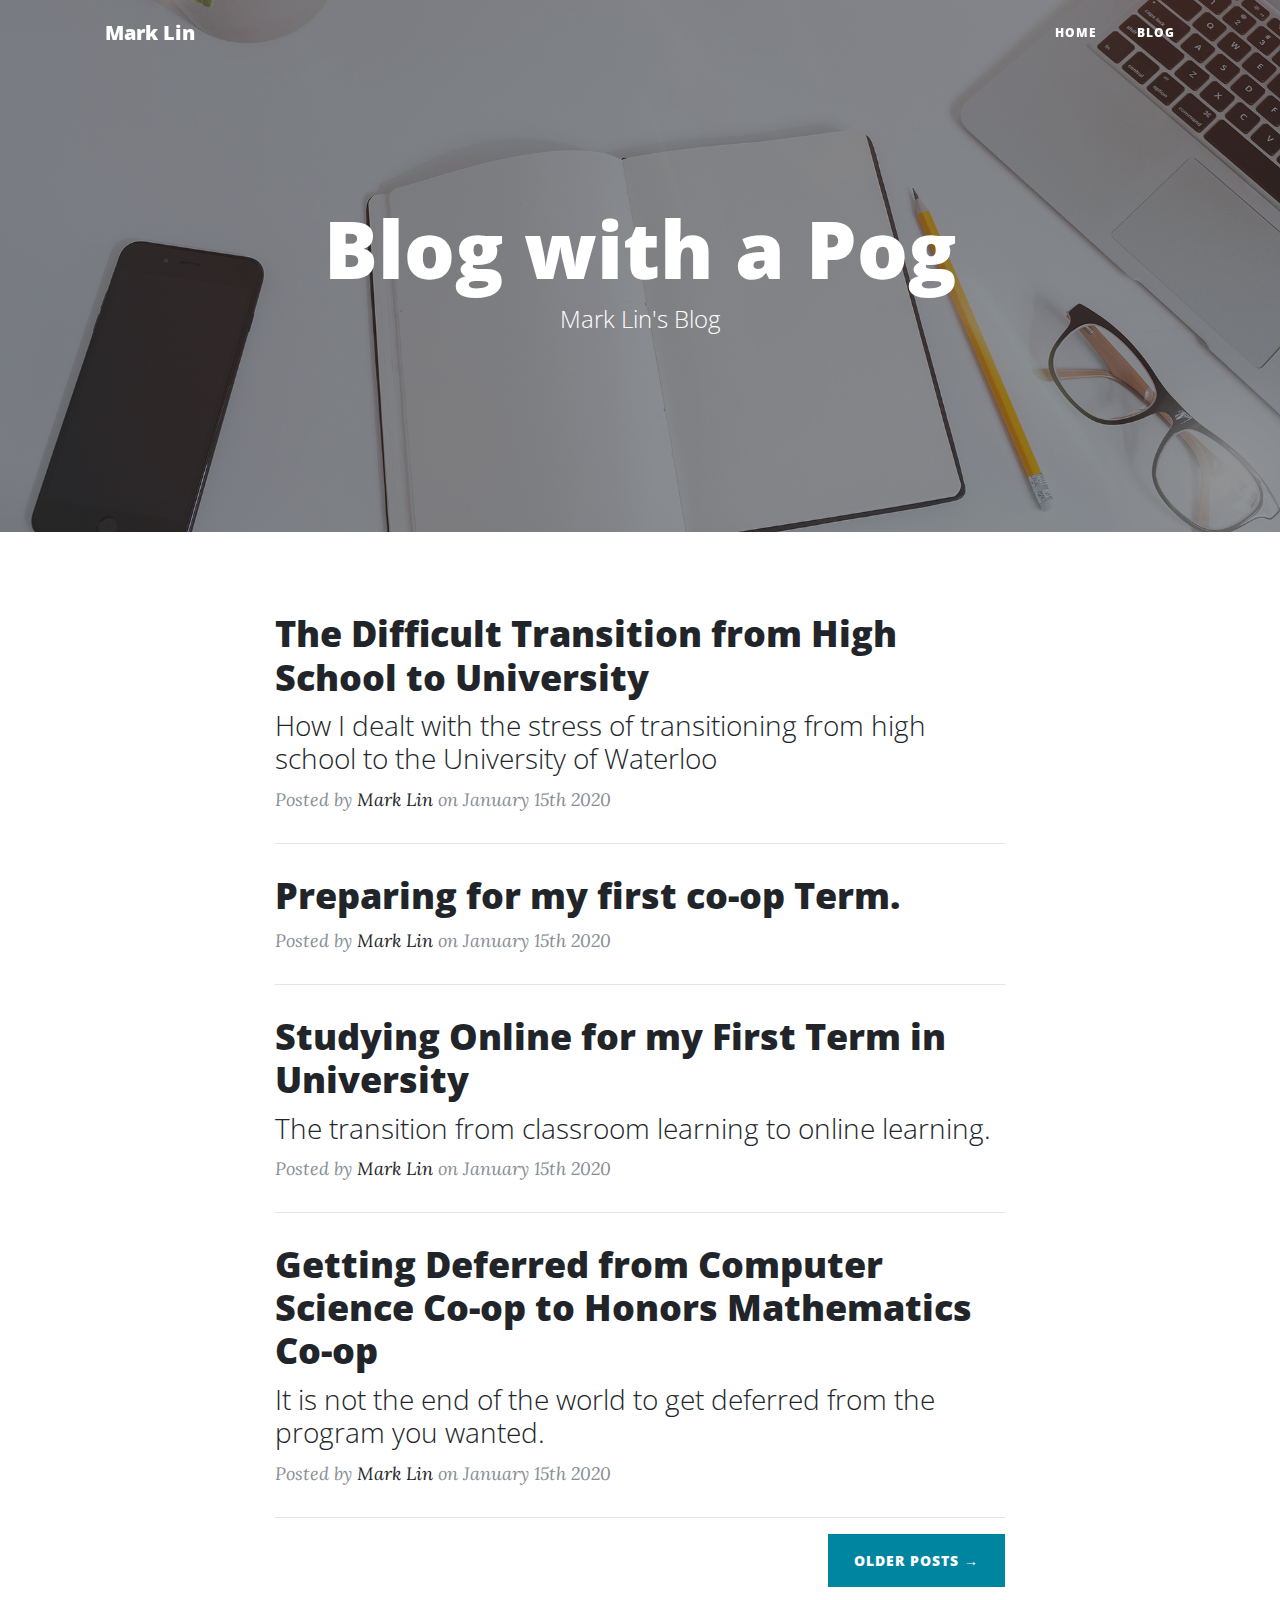
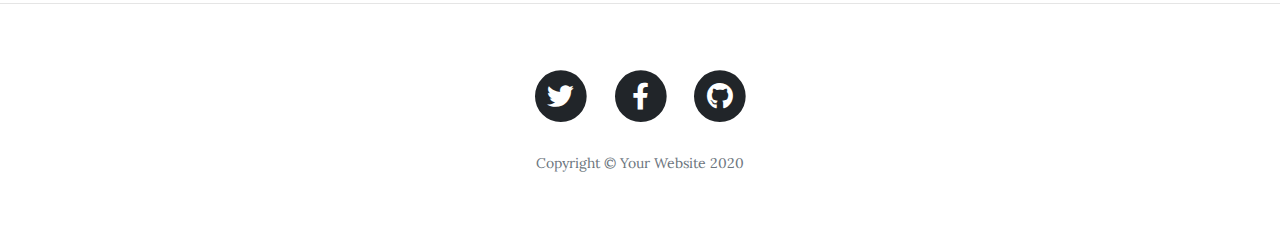
<file: blog/index.html>
<!DOCTYPE html>
<html lang="en">

<head>

  <meta charset="utf-8">
  <meta name="viewport" content="width=device-width, initial-scale=1, shrink-to-fit=no">
  <meta name="description" content="">
  <meta name="author" content="">

  <title>Clean Blog - Start Bootstrap Theme</title>

  <!-- Bootstrap core CSS -->
  <link href="vendor/bootstrap/css/bootstrap.min.css" rel="stylesheet">

  <!-- Custom fonts for this template -->
  <link href="vendor/fontawesome-free/css/all.min.css" rel="stylesheet" type="text/css">
  <link href='https://fonts.googleapis.com/css?family=Lora:400,700,400italic,700italic' rel='stylesheet' type='text/css'>
  <link href='https://fonts.googleapis.com/css?family=Open+Sans:300italic,400italic,600italic,700italic,800italic,400,300,600,700,800' rel='stylesheet' type='text/css'>

  <!-- Custom styles for this template -->
  <link href="css/clean-blog.min.css" rel="stylesheet">

</head>

<body>

  <!-- Navigation -->
  <nav class="navbar navbar-expand-lg navbar-light fixed-top" id="mainNav">
    <div class="container">
      <a class="navbar-brand" href="index.html">Mark Lin</a>
      <button class="navbar-toggler navbar-toggler-right" type="button" data-toggle="collapse" data-target="#navbarResponsive" aria-controls="navbarResponsive" aria-expanded="false" aria-label="Toggle navigation">
        Menu
        <i class="fas fa-bars"></i>
      </button>
      <div class="collapse navbar-collapse" id="navbarResponsive">
        <ul class="navbar-nav ml-auto">
          <li class="nav-item">
            <a class="nav-link" href="file:///C:/Users/markl/OneDrive/Desktop/Personal-Website/index.html">Home</a>
          </li>
          <li class="nav-item">
            <a class="nav-link" href="#">Blog</a>
          </li>
        </ul>
      </div>
    </div>
  </nav>

  <!-- Page Header -->
  <header class="masthead" style="background-image: url('img/home-bg.jpg')">
    <div class="overlay"></div>
    <div class="container">
      <div class="row">
        <div class="col-lg-8 col-md-10 mx-auto">
          <div class="site-heading">
            <h1>Blog with a Pog</h1>
            <span class="subheading">Mark Lin's Blog</span>
          </div>
        </div>
      </div>
    </div>
  </header>

  <!-- Main Content -->
  <div class="container">
    <div class="row">
      <div class="col-lg-8 col-md-10 mx-auto">
        <div class="post-preview">
          <a href="post.html">
            <h2 class="post-title">
              The Difficult Transition from High School to University
            </h2>
            <h3 class="post-subtitle">
              How I dealt with the stress of transitioning from high school to the University of Waterloo
            </h3>
          </a>
          <p class="post-meta">Posted by
            <a href="file:///C:/Users/markl/OneDrive/Desktop/Personal-Website/index.html">Mark Lin</a>
            on January 15th 2020</p>
        </div>
        <hr>
        <div class="post-preview">
          <a href="post.html">
            <h2 class="post-title">
              Preparing for my first co-op Term.
            </h2>
          </a>
          <p class="post-meta">Posted by
            <a href="file:///C:/Users/markl/OneDrive/Desktop/Personal-Website/index.html">Mark Lin</a>
            on January 15th 2020</p>
        </div>
        <hr>
        <div class="post-preview">
          <a href="post.html">
            <h2 class="post-title">
              Studying Online for my First Term in University
            </h2>
            <h3 class="post-subtitle">
               The transition from classroom learning to online learning.
            </h3>
          </a>
          <p class="post-meta">Posted by
            <a href="file:///C:/Users/markl/OneDrive/Desktop/Personal-Website/index.html">Mark Lin</a>
            on January 15th 2020</p>
        </div>
        <hr>
        <div class="post-preview">
          <a href="post.html">
            <h2 class="post-title">
              Getting Deferred from Computer Science Co-op to Honors Mathematics Co-op
            </h2>
            <h3 class="post-subtitle">
              It is not the end of the world to get deferred from the program you wanted.
            </h3>
          </a>
          <p class="post-meta">Posted by
            <a href="file:///C:/Users/markl/OneDrive/Desktop/Personal-Website/index.html">Mark Lin</a>
            on January 15th 2020</p>
        </div>
        <hr>
        <!-- Pager -->
        <div class="clearfix">
          <a class="btn btn-primary float-right" href="#">Older Posts &rarr;</a>
        </div>
      </div>
    </div>
  </div>

  <hr>

  <!-- Footer -->
  <footer>
    <div class="container">
      <div class="row">
        <div class="col-lg-8 col-md-10 mx-auto">
          <ul class="list-inline text-center">
            <li class="list-inline-item">
              <a href="#">
                <span class="fa-stack fa-lg">
                  <i class="fas fa-circle fa-stack-2x"></i>
                  <i class="fab fa-twitter fa-stack-1x fa-inverse"></i>
                </span>
              </a>
            </li>
            <li class="list-inline-item">
              <a href="#">
                <span class="fa-stack fa-lg">
                  <i class="fas fa-circle fa-stack-2x"></i>
                  <i class="fab fa-facebook-f fa-stack-1x fa-inverse"></i>
                </span>
              </a>
            </li>
            <li class="list-inline-item">
              <a href="#">
                <span class="fa-stack fa-lg">
                  <i class="fas fa-circle fa-stack-2x"></i>
                  <i class="fab fa-github fa-stack-1x fa-inverse"></i>
                </span>
              </a>
            </li>
          </ul>
          <p class="copyright text-muted">Copyright &copy; Your Website 2020</p>
        </div>
      </div>
    </div>
  </footer>

  <!-- Bootstrap core JavaScript -->
  <script src="vendor/jquery/jquery.min.js"></script>
  <script src="vendor/bootstrap/js/bootstrap.bundle.min.js"></script>

  <!-- Custom scripts for this template -->
  <script src="js/clean-blog.min.js"></script>

</body>

</html>
</file>
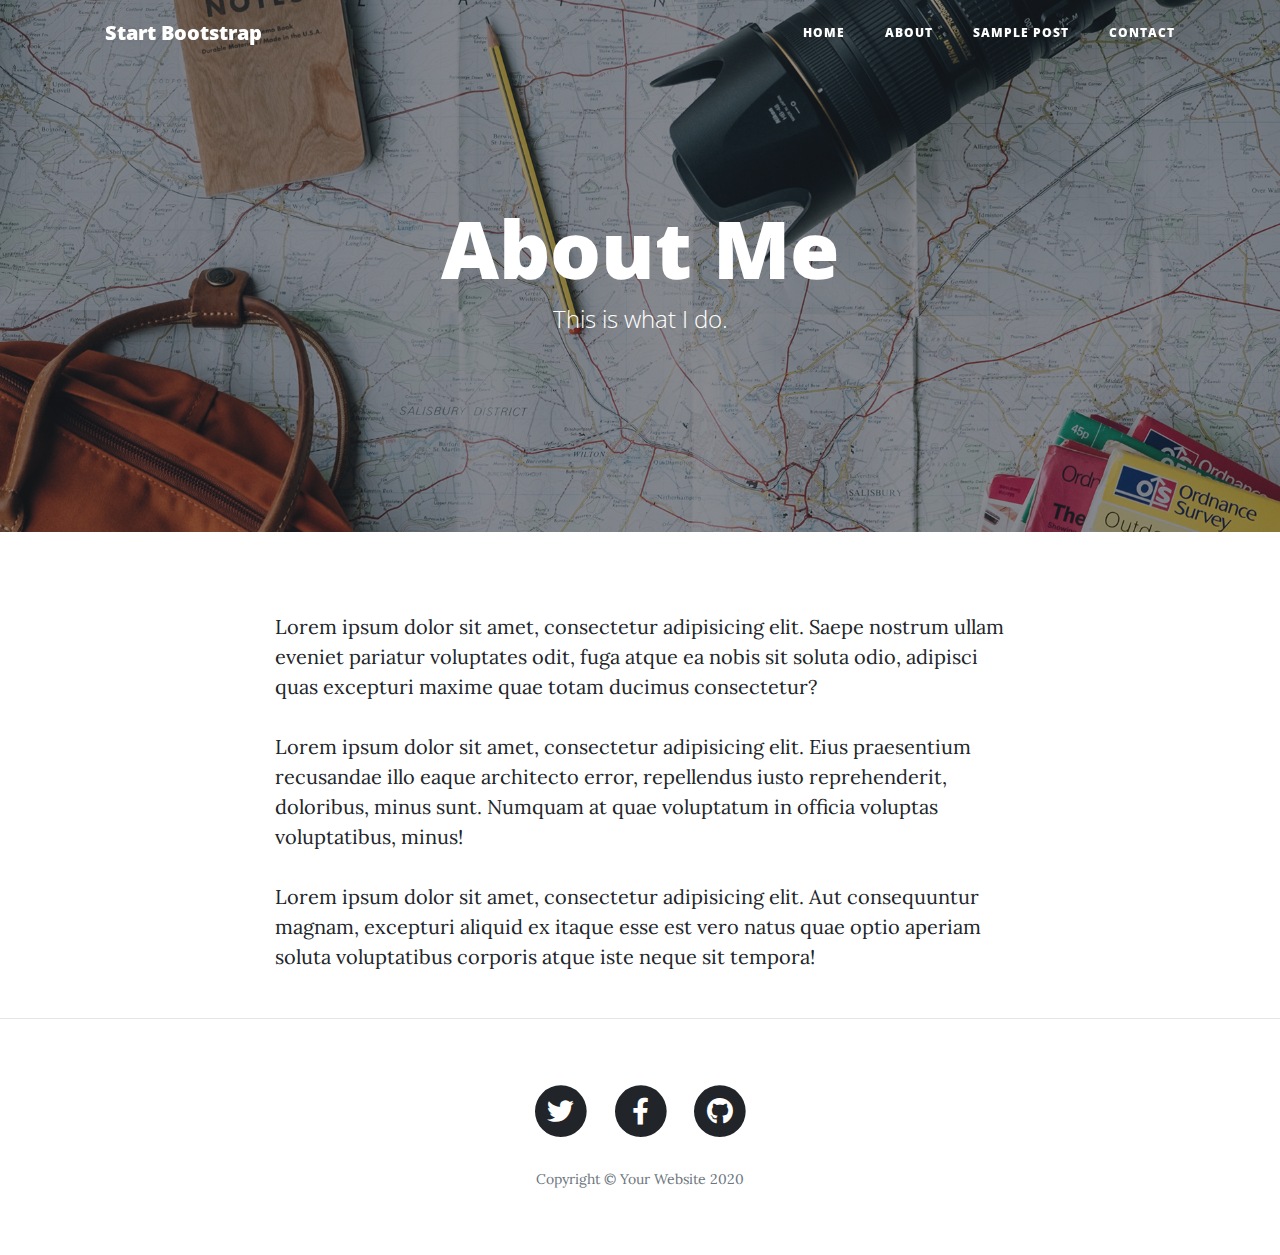
<file: blog/about.html>
<!DOCTYPE html>
<html lang="en">

<head>

  <meta charset="utf-8">
  <meta name="viewport" content="width=device-width, initial-scale=1, shrink-to-fit=no">
  <meta name="description" content="">
  <meta name="author" content="">

  <title>Clean Blog - Start Bootstrap Theme</title>

  <!-- Bootstrap core CSS -->
  <link href="vendor/bootstrap/css/bootstrap.min.css" rel="stylesheet">

  <!-- Custom fonts for this template -->
  <link href="vendor/fontawesome-free/css/all.min.css" rel="stylesheet" type="text/css">
  <link href='https://fonts.googleapis.com/css?family=Lora:400,700,400italic,700italic' rel='stylesheet' type='text/css'>
  <link href='https://fonts.googleapis.com/css?family=Open+Sans:300italic,400italic,600italic,700italic,800italic,400,300,600,700,800' rel='stylesheet' type='text/css'>

  <!-- Custom styles for this template -->
  <link href="css/clean-blog.min.css" rel="stylesheet">

</head>

<body>

  <!-- Navigation -->
  <nav class="navbar navbar-expand-lg navbar-light fixed-top" id="mainNav">
    <div class="container">
      <a class="navbar-brand" href="index.html">Start Bootstrap</a>
      <button class="navbar-toggler navbar-toggler-right" type="button" data-toggle="collapse" data-target="#navbarResponsive" aria-controls="navbarResponsive" aria-expanded="false" aria-label="Toggle navigation">
        Menu
        <i class="fas fa-bars"></i>
      </button>
      <div class="collapse navbar-collapse" id="navbarResponsive">
        <ul class="navbar-nav ml-auto">
          <li class="nav-item">
            <a class="nav-link" href="index.html">Home</a>
          </li>
          <li class="nav-item">
            <a class="nav-link" href="about.html">About</a>
          </li>
          <li class="nav-item">
            <a class="nav-link" href="post.html">Sample Post</a>
          </li>
          <li class="nav-item">
            <a class="nav-link" href="contact.html">Contact</a>
          </li>
        </ul>
      </div>
    </div>
  </nav>

  <!-- Page Header -->
  <header class="masthead" style="background-image: url('img/about-bg.jpg')">
    <div class="overlay"></div>
    <div class="container">
      <div class="row">
        <div class="col-lg-8 col-md-10 mx-auto">
          <div class="page-heading">
            <h1>About Me</h1>
            <span class="subheading">This is what I do.</span>
          </div>
        </div>
      </div>
    </div>
  </header>

  <!-- Main Content -->
  <div class="container">
    <div class="row">
      <div class="col-lg-8 col-md-10 mx-auto">
        <p>Lorem ipsum dolor sit amet, consectetur adipisicing elit. Saepe nostrum ullam eveniet pariatur voluptates odit, fuga atque ea nobis sit soluta odio, adipisci quas excepturi maxime quae totam ducimus consectetur?</p>
        <p>Lorem ipsum dolor sit amet, consectetur adipisicing elit. Eius praesentium recusandae illo eaque architecto error, repellendus iusto reprehenderit, doloribus, minus sunt. Numquam at quae voluptatum in officia voluptas voluptatibus, minus!</p>
        <p>Lorem ipsum dolor sit amet, consectetur adipisicing elit. Aut consequuntur magnam, excepturi aliquid ex itaque esse est vero natus quae optio aperiam soluta voluptatibus corporis atque iste neque sit tempora!</p>
      </div>
    </div>
  </div>

  <hr>

  <!-- Footer -->
  <footer>
    <div class="container">
      <div class="row">
        <div class="col-lg-8 col-md-10 mx-auto">
          <ul class="list-inline text-center">
            <li class="list-inline-item">
              <a href="#">
                <span class="fa-stack fa-lg">
                  <i class="fas fa-circle fa-stack-2x"></i>
                  <i class="fab fa-twitter fa-stack-1x fa-inverse"></i>
                </span>
              </a>
            </li>
            <li class="list-inline-item">
              <a href="#">
                <span class="fa-stack fa-lg">
                  <i class="fas fa-circle fa-stack-2x"></i>
                  <i class="fab fa-facebook-f fa-stack-1x fa-inverse"></i>
                </span>
              </a>
            </li>
            <li class="list-inline-item">
              <a href="#">
                <span class="fa-stack fa-lg">
                  <i class="fas fa-circle fa-stack-2x"></i>
                  <i class="fab fa-github fa-stack-1x fa-inverse"></i>
                </span>
              </a>
            </li>
          </ul>
          <p class="copyright text-muted">Copyright &copy; Your Website 2020</p>
        </div>
      </div>
    </div>
  </footer>

  <!-- Bootstrap core JavaScript -->
  <script src="vendor/jquery/jquery.min.js"></script>
  <script src="vendor/bootstrap/js/bootstrap.bundle.min.js"></script>

  <!-- Custom scripts for this template -->
  <script src="js/clean-blog.min.js"></script>

</body>

</html>
</file>
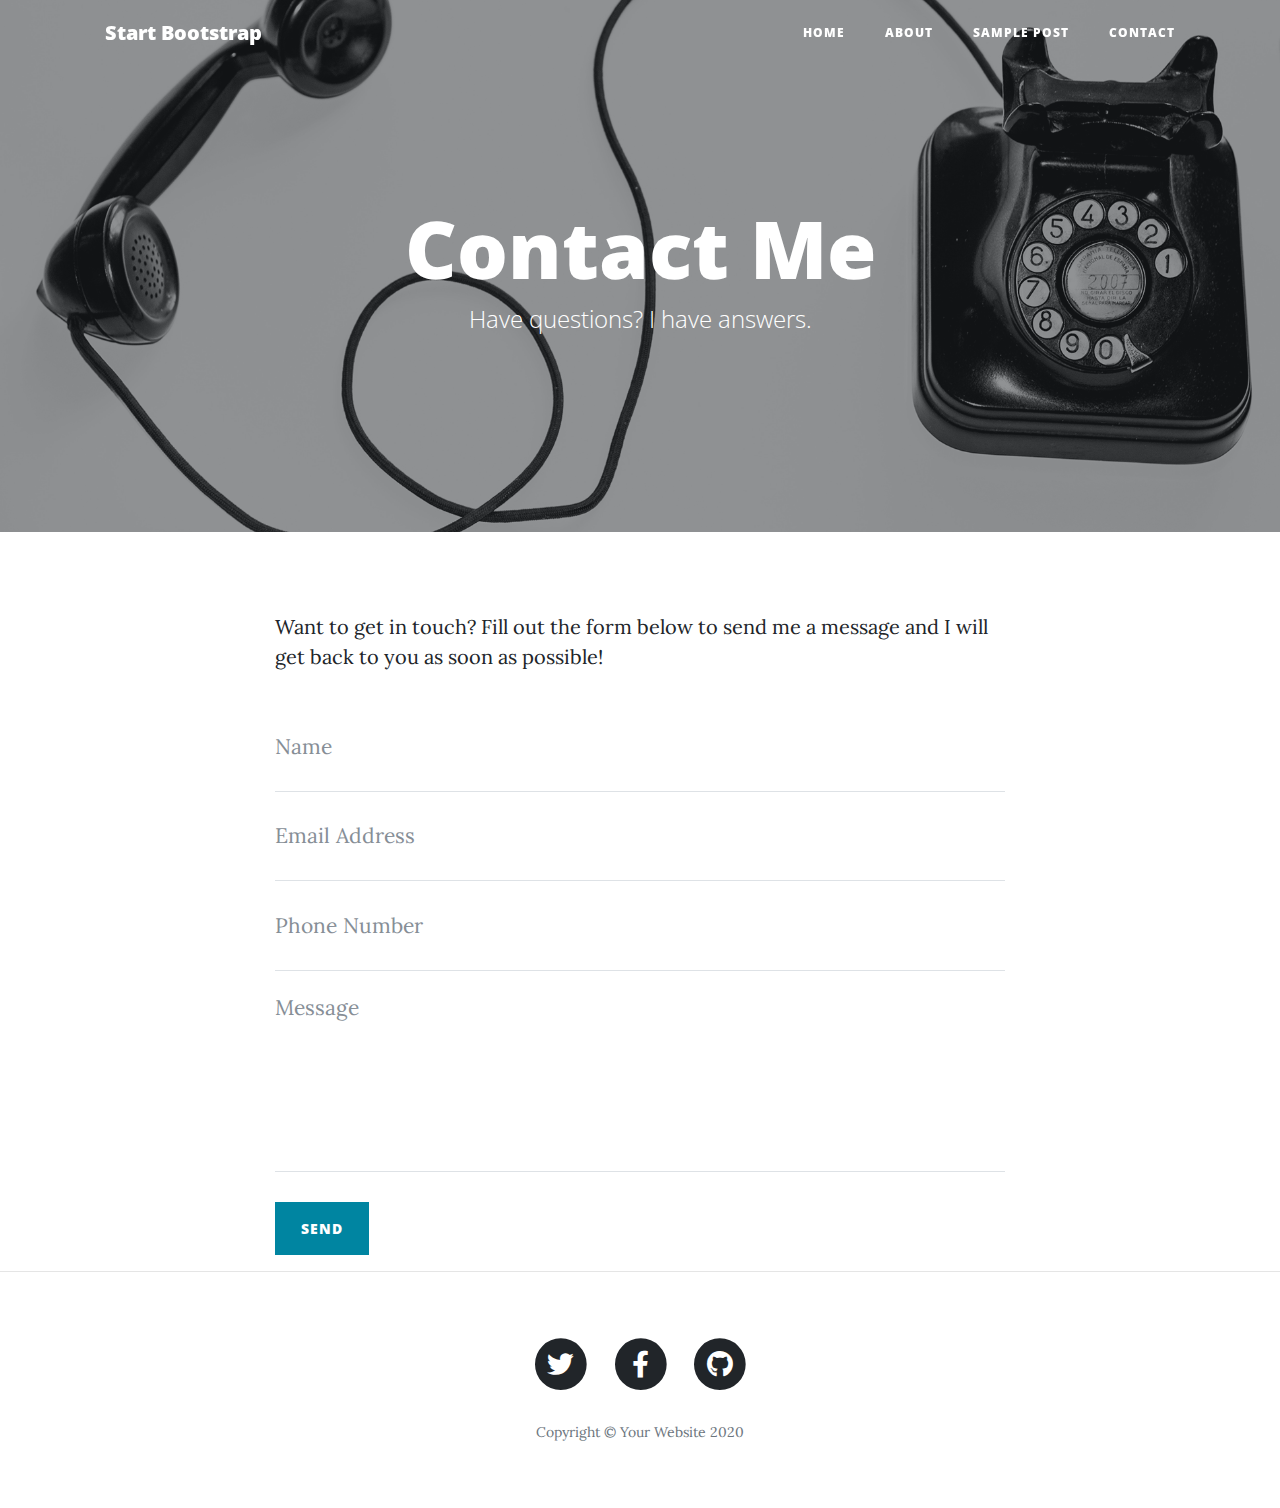
<file: blog/contact.html>
<!DOCTYPE html>
<html lang="en">

<head>

  <meta charset="utf-8">
  <meta name="viewport" content="width=device-width, initial-scale=1, shrink-to-fit=no">
  <meta name="description" content="">
  <meta name="author" content="">

  <title>Clean Blog - Start Bootstrap Theme</title>

  <!-- Bootstrap core CSS -->
  <link href="vendor/bootstrap/css/bootstrap.min.css" rel="stylesheet">

  <!-- Custom fonts for this template -->
  <link href="vendor/fontawesome-free/css/all.min.css" rel="stylesheet" type="text/css">
  <link href='https://fonts.googleapis.com/css?family=Lora:400,700,400italic,700italic' rel='stylesheet' type='text/css'>
  <link href='https://fonts.googleapis.com/css?family=Open+Sans:300italic,400italic,600italic,700italic,800italic,400,300,600,700,800' rel='stylesheet' type='text/css'>

  <!-- Custom styles for this template -->
  <link href="css/clean-blog.min.css" rel="stylesheet">

</head>

<body>

  <!-- Navigation -->
  <nav class="navbar navbar-expand-lg navbar-light fixed-top" id="mainNav">
    <div class="container">
      <a class="navbar-brand" href="index.html">Start Bootstrap</a>
      <button class="navbar-toggler navbar-toggler-right" type="button" data-toggle="collapse" data-target="#navbarResponsive" aria-controls="navbarResponsive" aria-expanded="false" aria-label="Toggle navigation">
        Menu
        <i class="fas fa-bars"></i>
      </button>
      <div class="collapse navbar-collapse" id="navbarResponsive">
        <ul class="navbar-nav ml-auto">
          <li class="nav-item">
            <a class="nav-link" href="index.html">Home</a>
          </li>
          <li class="nav-item">
            <a class="nav-link" href="about.html">About</a>
          </li>
          <li class="nav-item">
            <a class="nav-link" href="post.html">Sample Post</a>
          </li>
          <li class="nav-item">
            <a class="nav-link" href="contact.html">Contact</a>
          </li>
        </ul>
      </div>
    </div>
  </nav>

  <!-- Page Header -->
  <header class="masthead" style="background-image: url('img/contact-bg.jpg')">
    <div class="overlay"></div>
    <div class="container">
      <div class="row">
        <div class="col-lg-8 col-md-10 mx-auto">
          <div class="page-heading">
            <h1>Contact Me</h1>
            <span class="subheading">Have questions? I have answers.</span>
          </div>
        </div>
      </div>
    </div>
  </header>

  <!-- Main Content -->
  <div class="container">
    <div class="row">
      <div class="col-lg-8 col-md-10 mx-auto">
        <p>Want to get in touch? Fill out the form below to send me a message and I will get back to you as soon as possible!</p>
        <!-- Contact Form - Enter your email address on line 19 of the mail/contact_me.php file to make this form work. -->
        <!-- WARNING: Some web hosts do not allow emails to be sent through forms to common mail hosts like Gmail or Yahoo. It's recommended that you use a private domain email address! -->
        <!-- To use the contact form, your site must be on a live web host with PHP! The form will not work locally! -->
        <form name="sentMessage" id="contactForm" novalidate>
          <div class="control-group">
            <div class="form-group floating-label-form-group controls">
              <label>Name</label>
              <input type="text" class="form-control" placeholder="Name" id="name" required data-validation-required-message="Please enter your name.">
              <p class="help-block text-danger"></p>
            </div>
          </div>
          <div class="control-group">
            <div class="form-group floating-label-form-group controls">
              <label>Email Address</label>
              <input type="email" class="form-control" placeholder="Email Address" id="email" required data-validation-required-message="Please enter your email address.">
              <p class="help-block text-danger"></p>
            </div>
          </div>
          <div class="control-group">
            <div class="form-group col-xs-12 floating-label-form-group controls">
              <label>Phone Number</label>
              <input type="tel" class="form-control" placeholder="Phone Number" id="phone" required data-validation-required-message="Please enter your phone number.">
              <p class="help-block text-danger"></p>
            </div>
          </div>
          <div class="control-group">
            <div class="form-group floating-label-form-group controls">
              <label>Message</label>
              <textarea rows="5" class="form-control" placeholder="Message" id="message" required data-validation-required-message="Please enter a message."></textarea>
              <p class="help-block text-danger"></p>
            </div>
          </div>
          <br>
          <div id="success"></div>
          <button type="submit" class="btn btn-primary" id="sendMessageButton">Send</button>
        </form>
      </div>
    </div>
  </div>

  <hr>

  <!-- Footer -->
  <footer>
    <div class="container">
      <div class="row">
        <div class="col-lg-8 col-md-10 mx-auto">
          <ul class="list-inline text-center">
            <li class="list-inline-item">
              <a href="#">
                <span class="fa-stack fa-lg">
                  <i class="fas fa-circle fa-stack-2x"></i>
                  <i class="fab fa-twitter fa-stack-1x fa-inverse"></i>
                </span>
              </a>
            </li>
            <li class="list-inline-item">
              <a href="#">
                <span class="fa-stack fa-lg">
                  <i class="fas fa-circle fa-stack-2x"></i>
                  <i class="fab fa-facebook-f fa-stack-1x fa-inverse"></i>
                </span>
              </a>
            </li>
            <li class="list-inline-item">
              <a href="#">
                <span class="fa-stack fa-lg">
                  <i class="fas fa-circle fa-stack-2x"></i>
                  <i class="fab fa-github fa-stack-1x fa-inverse"></i>
                </span>
              </a>
            </li>
          </ul>
          <p class="copyright text-muted">Copyright &copy; Your Website 2020</p>
        </div>
      </div>
    </div>
  </footer>

  <!-- Bootstrap core JavaScript -->
  <script src="vendor/jquery/jquery.min.js"></script>
  <script src="vendor/bootstrap/js/bootstrap.bundle.min.js"></script>

  <!-- Contact Form JavaScript -->
  <script src="js/jqBootstrapValidation.js"></script>
  <script src="js/contact_me.js"></script>

  <!-- Custom scripts for this template -->
  <script src="js/clean-blog.min.js"></script>

</body>

</html>
</file>
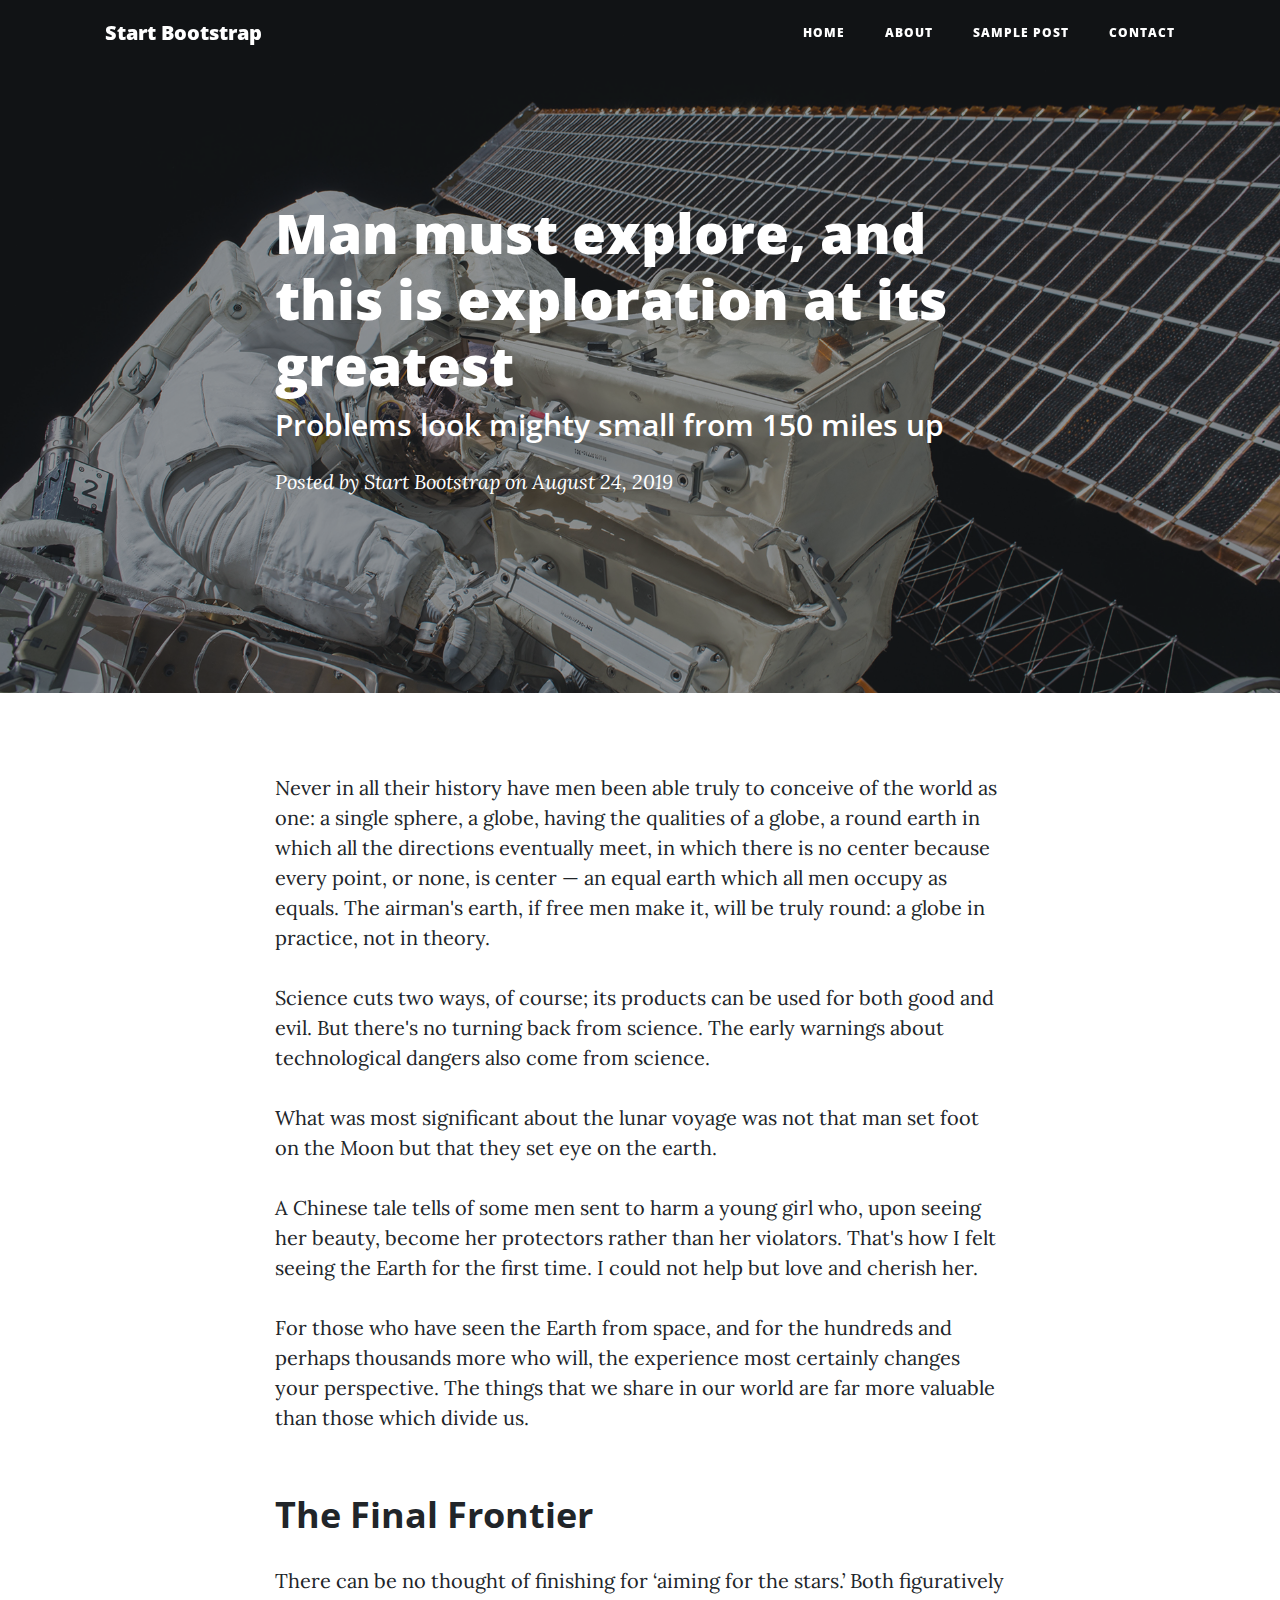
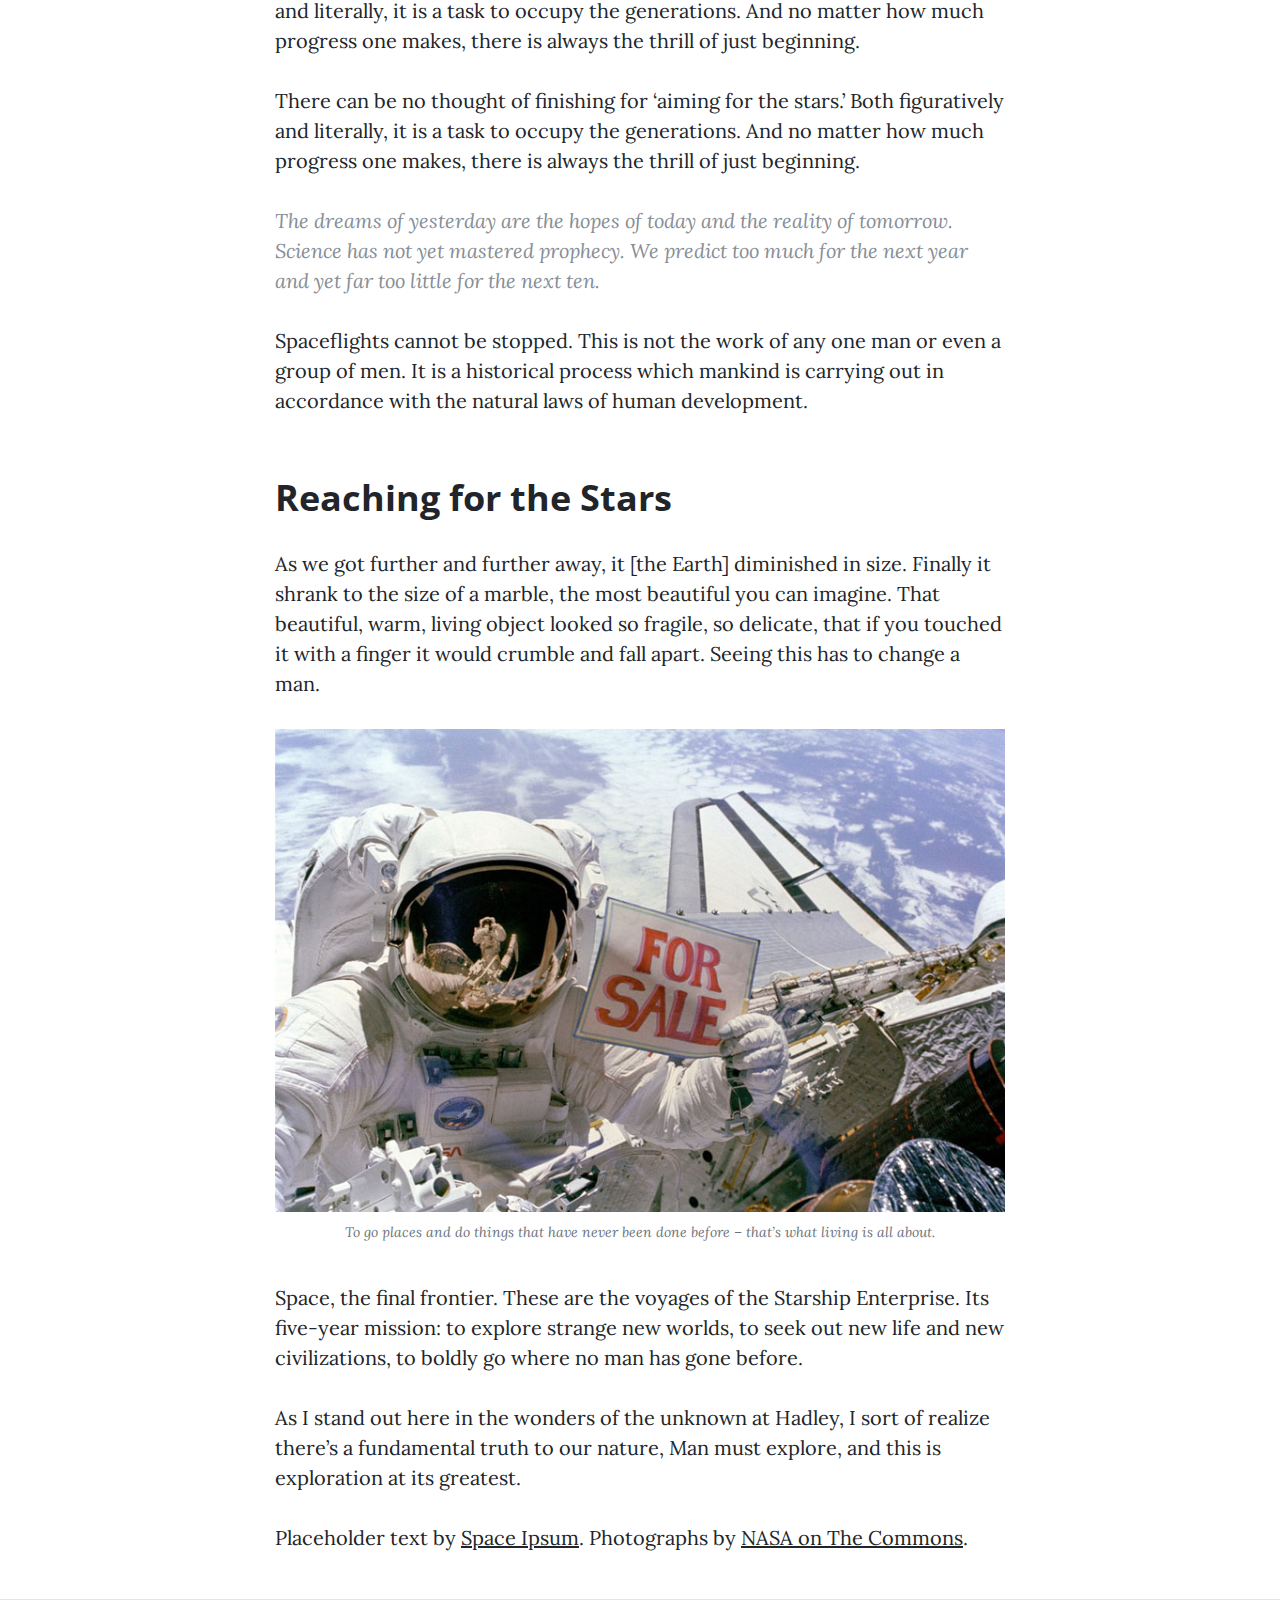
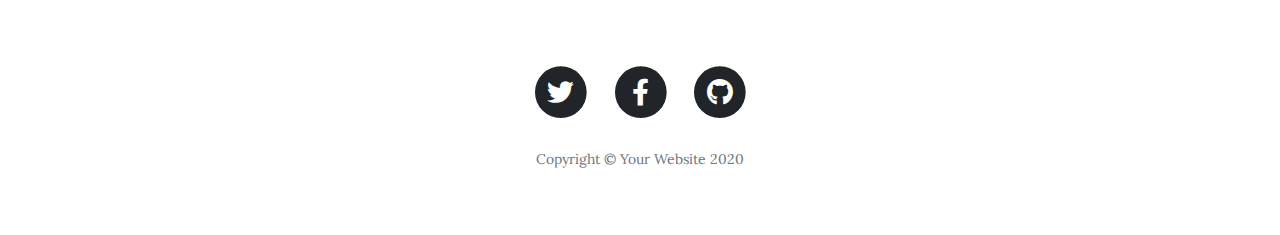
<file: blog/post.html>
<!DOCTYPE html>
<html lang="en">

<head>

  <meta charset="utf-8">
  <meta name="viewport" content="width=device-width, initial-scale=1, shrink-to-fit=no">
  <meta name="description" content="">
  <meta name="author" content="">

  <title>Clean Blog - Start Bootstrap Theme</title>

  <!-- Bootstrap core CSS -->
  <link href="vendor/bootstrap/css/bootstrap.min.css" rel="stylesheet">

  <!-- Custom fonts for this template -->
  <link href="vendor/fontawesome-free/css/all.min.css" rel="stylesheet" type="text/css">
  <link href='https://fonts.googleapis.com/css?family=Lora:400,700,400italic,700italic' rel='stylesheet' type='text/css'>
  <link href='https://fonts.googleapis.com/css?family=Open+Sans:300italic,400italic,600italic,700italic,800italic,400,300,600,700,800' rel='stylesheet' type='text/css'>

  <!-- Custom styles for this template -->
  <link href="css/clean-blog.min.css" rel="stylesheet">

</head>

<body>

  <!-- Navigation -->
  <nav class="navbar navbar-expand-lg navbar-light fixed-top" id="mainNav">
    <div class="container">
      <a class="navbar-brand" href="index.html">Start Bootstrap</a>
      <button class="navbar-toggler navbar-toggler-right" type="button" data-toggle="collapse" data-target="#navbarResponsive" aria-controls="navbarResponsive" aria-expanded="false" aria-label="Toggle navigation">
        Menu
        <i class="fas fa-bars"></i>
      </button>
      <div class="collapse navbar-collapse" id="navbarResponsive">
        <ul class="navbar-nav ml-auto">
          <li class="nav-item">
            <a class="nav-link" href="index.html">Home</a>
          </li>
          <li class="nav-item">
            <a class="nav-link" href="about.html">About</a>
          </li>
          <li class="nav-item">
            <a class="nav-link" href="post.html">Sample Post</a>
          </li>
          <li class="nav-item">
            <a class="nav-link" href="contact.html">Contact</a>
          </li>
        </ul>
      </div>
    </div>
  </nav>

  <!-- Page Header -->
  <header class="masthead" style="background-image: url('img/post-bg.jpg')">
    <div class="overlay"></div>
    <div class="container">
      <div class="row">
        <div class="col-lg-8 col-md-10 mx-auto">
          <div class="post-heading">
            <h1>Man must explore, and this is exploration at its greatest</h1>
            <h2 class="subheading">Problems look mighty small from 150 miles up</h2>
            <span class="meta">Posted by
              <a href="#">Start Bootstrap</a>
              on August 24, 2019</span>
          </div>
        </div>
      </div>
    </div>
  </header>

  <!-- Post Content -->
  <article>
    <div class="container">
      <div class="row">
        <div class="col-lg-8 col-md-10 mx-auto">
          <p>Never in all their history have men been able truly to conceive of the world as one: a single sphere, a globe, having the qualities of a globe, a round earth in which all the directions eventually meet, in which there is no center because every point, or none, is center — an equal earth which all men occupy as equals. The airman's earth, if free men make it, will be truly round: a globe in practice, not in theory.</p>

          <p>Science cuts two ways, of course; its products can be used for both good and evil. But there's no turning back from science. The early warnings about technological dangers also come from science.</p>

          <p>What was most significant about the lunar voyage was not that man set foot on the Moon but that they set eye on the earth.</p>

          <p>A Chinese tale tells of some men sent to harm a young girl who, upon seeing her beauty, become her protectors rather than her violators. That's how I felt seeing the Earth for the first time. I could not help but love and cherish her.</p>

          <p>For those who have seen the Earth from space, and for the hundreds and perhaps thousands more who will, the experience most certainly changes your perspective. The things that we share in our world are far more valuable than those which divide us.</p>

          <h2 class="section-heading">The Final Frontier</h2>

          <p>There can be no thought of finishing for ‘aiming for the stars.’ Both figuratively and literally, it is a task to occupy the generations. And no matter how much progress one makes, there is always the thrill of just beginning.</p>

          <p>There can be no thought of finishing for ‘aiming for the stars.’ Both figuratively and literally, it is a task to occupy the generations. And no matter how much progress one makes, there is always the thrill of just beginning.</p>

          <blockquote class="blockquote">The dreams of yesterday are the hopes of today and the reality of tomorrow. Science has not yet mastered prophecy. We predict too much for the next year and yet far too little for the next ten.</blockquote>

          <p>Spaceflights cannot be stopped. This is not the work of any one man or even a group of men. It is a historical process which mankind is carrying out in accordance with the natural laws of human development.</p>

          <h2 class="section-heading">Reaching for the Stars</h2>

          <p>As we got further and further away, it [the Earth] diminished in size. Finally it shrank to the size of a marble, the most beautiful you can imagine. That beautiful, warm, living object looked so fragile, so delicate, that if you touched it with a finger it would crumble and fall apart. Seeing this has to change a man.</p>

          <a href="#">
            <img class="img-fluid" src="img/post-sample-image.jpg" alt="">
          </a>
          <span class="caption text-muted">To go places and do things that have never been done before – that’s what living is all about.</span>

          <p>Space, the final frontier. These are the voyages of the Starship Enterprise. Its five-year mission: to explore strange new worlds, to seek out new life and new civilizations, to boldly go where no man has gone before.</p>

          <p>As I stand out here in the wonders of the unknown at Hadley, I sort of realize there’s a fundamental truth to our nature, Man must explore, and this is exploration at its greatest.</p>

          <p>Placeholder text by
            <a href="http://spaceipsum.com/">Space Ipsum</a>. Photographs by
            <a href="https://www.flickr.com/photos/nasacommons/">NASA on The Commons</a>.</p>
        </div>
      </div>
    </div>
  </article>

  <hr>

  <!-- Footer -->
  <footer>
    <div class="container">
      <div class="row">
        <div class="col-lg-8 col-md-10 mx-auto">
          <ul class="list-inline text-center">
            <li class="list-inline-item">
              <a href="#">
                <span class="fa-stack fa-lg">
                  <i class="fas fa-circle fa-stack-2x"></i>
                  <i class="fab fa-twitter fa-stack-1x fa-inverse"></i>
                </span>
              </a>
            </li>
            <li class="list-inline-item">
              <a href="#">
                <span class="fa-stack fa-lg">
                  <i class="fas fa-circle fa-stack-2x"></i>
                  <i class="fab fa-facebook-f fa-stack-1x fa-inverse"></i>
                </span>
              </a>
            </li>
            <li class="list-inline-item">
              <a href="#">
                <span class="fa-stack fa-lg">
                  <i class="fas fa-circle fa-stack-2x"></i>
                  <i class="fab fa-github fa-stack-1x fa-inverse"></i>
                </span>
              </a>
            </li>
          </ul>
          <p class="copyright text-muted">Copyright &copy; Your Website 2020</p>
        </div>
      </div>
    </div>
  </footer>

  <!-- Bootstrap core JavaScript -->
  <script src="vendor/jquery/jquery.min.js"></script>
  <script src="vendor/bootstrap/js/bootstrap.bundle.min.js"></script>

  <!-- Custom scripts for this template -->
  <script src="js/clean-blog.min.js"></script>

</body>

</html>
</file>
<file: blog/css/clean-blog.min.css>
/*!
 * Start Bootstrap - Clean Blog v5.0.10 (https://startbootstrap.com/theme/clean-blog)
 * Copyright 2013-2020 Start Bootstrap
 * Licensed under MIT (https://github.com/StartBootstrap/startbootstrap-clean-blog/blob/master/LICENSE)
 */body{font-size:20px;color:#212529;font-family:Lora,'Times New Roman',serif}p{line-height:1.5;margin:30px 0}p a{text-decoration:underline}h1,h2,h3,h4,h5,h6{font-weight:800;font-family:'Open Sans','Helvetica Neue',Helvetica,Arial,sans-serif}a{color:#212529;transition:all .2s}a:focus,a:hover{color:#0085a1}blockquote{font-style:italic;color:#868e96}.section-heading{font-size:36px;font-weight:700;margin-top:60px}.caption{font-size:14px;font-style:italic;display:block;margin:0;padding:10px;text-align:center;border-bottom-right-radius:5px;border-bottom-left-radius:5px}::-moz-selection{color:#fff;background:#0085a1;text-shadow:none}::selection{color:#fff;background:#0085a1;text-shadow:none}img::-moz-selection{color:#fff;background:0 0}img::selection{color:#fff;background:0 0}img::-moz-selection{color:#fff;background:0 0}#mainNav{position:absolute;border-bottom:1px solid #e9ecef;background-color:#fff;font-family:'Open Sans','Helvetica Neue',Helvetica,Arial,sans-serif}#mainNav .navbar-brand{font-weight:800;color:#343a40}#mainNav .navbar-toggler{font-size:12px;font-weight:800;padding:13px;text-transform:uppercase;color:#343a40}#mainNav .navbar-nav>li.nav-item>a{font-size:12px;font-weight:800;letter-spacing:1px;text-transform:uppercase}@media only screen and (min-width:992px){#mainNav{border-bottom:1px solid transparent;background:0 0}#mainNav .navbar-brand{padding:10px 20px;color:#fff}#mainNav .navbar-brand:focus,#mainNav .navbar-brand:hover{color:rgba(255,255,255,.8)}#mainNav .navbar-nav>li.nav-item>a{padding:10px 20px;color:#fff}#mainNav .navbar-nav>li.nav-item>a:focus,#mainNav .navbar-nav>li.nav-item>a:hover{color:rgba(255,255,255,.8)}}@media only screen and (min-width:992px){#mainNav{transition:background-color .2s;transform:translate3d(0,0,0);-webkit-backface-visibility:hidden;backface-visibility:hidden}#mainNav.is-fixed{position:fixed;top:-67px;transition:transform .2s;border-bottom:1px solid #fff;background-color:rgba(255,255,255,.9)}#mainNav.is-fixed .navbar-brand{color:#212529}#mainNav.is-fixed .navbar-brand:focus,#mainNav.is-fixed .navbar-brand:hover{color:#0085a1}#mainNav.is-fixed .navbar-nav>li.nav-item>a{color:#212529}#mainNav.is-fixed .navbar-nav>li.nav-item>a:focus,#mainNav.is-fixed .navbar-nav>li.nav-item>a:hover{color:#0085a1}#mainNav.is-visible{transform:translate3d(0,100%,0)}}header.masthead{margin-bottom:50px;background:no-repeat center center;background-color:#868e96;background-attachment:scroll;position:relative;background-size:cover}header.masthead .overlay{position:absolute;top:0;left:0;height:100%;width:100%;background-color:#212529;opacity:.5}header.masthead .page-heading,header.masthead .post-heading,header.masthead .site-heading{padding:200px 0 150px;color:#fff}@media only screen and (min-width:768px){header.masthead .page-heading,header.masthead .post-heading,header.masthead .site-heading{padding:200px 0}}header.masthead .page-heading,header.masthead .site-heading{text-align:center}header.masthead .page-heading h1,header.masthead .site-heading h1{font-size:50px;margin-top:0}header.masthead .page-heading .subheading,header.masthead .site-heading .subheading{font-size:24px;font-weight:300;line-height:1.1;display:block;margin:10px 0 0;font-family:'Open Sans','Helvetica Neue',Helvetica,Arial,sans-serif}@media only screen and (min-width:768px){header.masthead .page-heading h1,header.masthead .site-heading h1{font-size:80px}}header.masthead .post-heading h1{font-size:35px}header.masthead .post-heading .meta,header.masthead .post-heading .subheading{line-height:1.1;display:block}header.masthead .post-heading .subheading{font-size:24px;font-weight:600;margin:10px 0 30px;font-family:'Open Sans','Helvetica Neue',Helvetica,Arial,sans-serif}header.masthead .post-heading .meta{font-size:20px;font-weight:300;font-style:italic;font-family:Lora,'Times New Roman',serif}header.masthead .post-heading .meta a{color:#fff}@media only screen and (min-width:768px){header.masthead .post-heading h1{font-size:55px}header.masthead .post-heading .subheading{font-size:30px}}.post-preview>a{color:#212529}.post-preview>a:focus,.post-preview>a:hover{text-decoration:none;color:#0085a1}.post-preview>a>.post-title{font-size:30px;margin-top:30px;margin-bottom:10px}.post-preview>a>.post-subtitle{font-weight:300;margin:0 0 10px}.post-preview>.post-meta{font-size:18px;font-style:italic;margin-top:0;color:#868e96}.post-preview>.post-meta>a{text-decoration:none;color:#212529}.post-preview>.post-meta>a:focus,.post-preview>.post-meta>a:hover{text-decoration:underline;color:#0085a1}@media only screen and (min-width:768px){.post-preview>a>.post-title{font-size:36px}}.floating-label-form-group{font-size:14px;position:relative;margin-bottom:0;padding-bottom:.5em;border-bottom:1px solid #dee2e6}.floating-label-form-group input,.floating-label-form-group textarea{font-size:1.5em;position:relative;z-index:1;padding:0;resize:none;border:none;border-radius:0;background:0 0;box-shadow:none!important;font-family:Lora,'Times New Roman',serif}.floating-label-form-group input::-webkit-input-placeholder,.floating-label-form-group textarea::-webkit-input-placeholder{color:#868e96;font-family:Lora,'Times New Roman',serif}.floating-label-form-group label{font-size:.85em;line-height:1.764705882em;position:relative;z-index:0;top:2em;display:block;margin:0;transition:top .3s ease,opacity .3s ease;opacity:0}.floating-label-form-group .help-block{margin:15px 0}.floating-label-form-group-with-value label{top:0;opacity:1}.floating-label-form-group-with-focus label{color:#0085a1}form .form-group:first-child .floating-label-form-group{border-top:1px solid #dee2e6}footer{padding:50px 0 65px}footer .list-inline{margin:0;padding:0}footer .copyright{font-size:14px;margin-bottom:0;text-align:center}.btn{font-size:14px;font-weight:800;padding:15px 25px;letter-spacing:1px;text-transform:uppercase;border-radius:0;font-family:'Open Sans','Helvetica Neue',Helvetica,Arial,sans-serif}.btn-primary{background-color:#0085a1;border-color:#0085a1}.btn-primary:active,.btn-primary:focus,.btn-primary:hover{color:#fff;background-color:#00657b!important;border-color:#00657b!important}.btn-lg{font-size:16px;padding:25px 35px}
</file>
